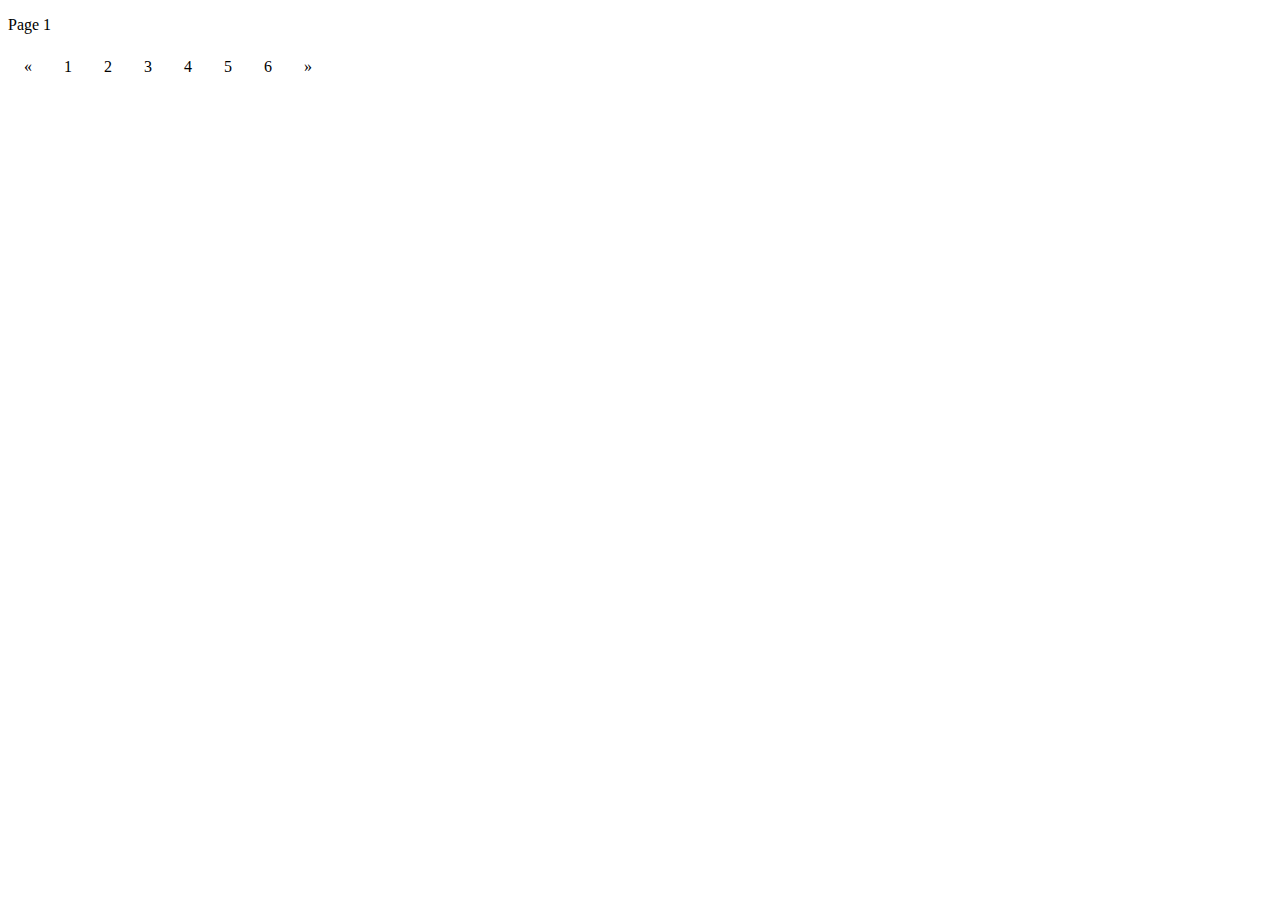
<file: web-component-curse/index.html>
<!DOCTYPE html>
<html lang="en">
<head>
    <meta charset="UTF-8">
    <meta name="viewport" content="width=	, initial-scale=1.0">
    <title>Paginator </title>
</head>
<body>
    <wc-paginator></wc-paginator>
    <script type="module" src="./paginator.js"></script>
</body>
</html>
</file>
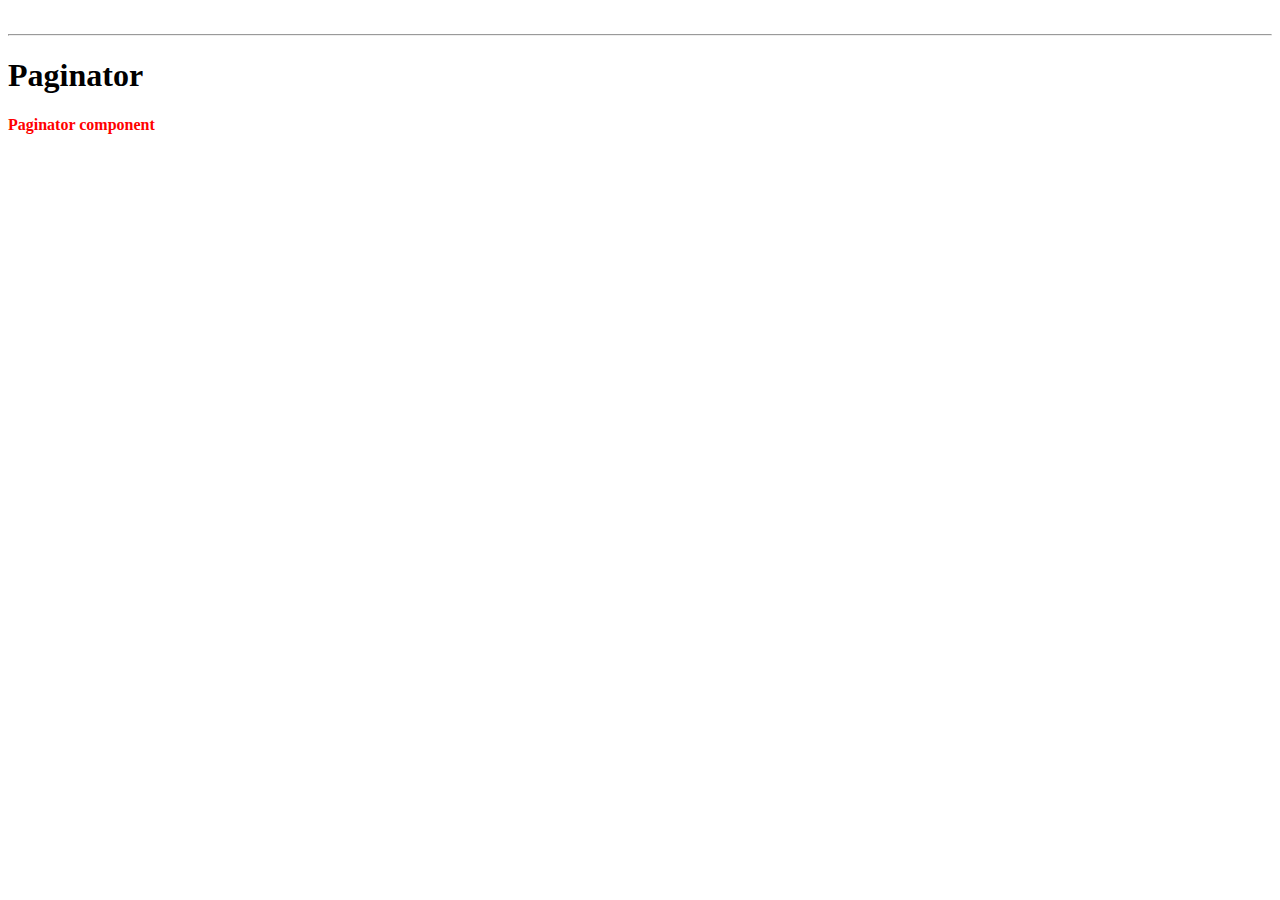
<file: web-component-curse/Atributes/index.html>
<!DOCTYPE html>

<html lang="en">
<head>
    <meta charset="UTF-8">
    <meta name="viewport" content="width=	, initial-scale=1.0">
    <title>Paginator </title>
</head>
<body>
<br>
<hr>
    <wc-paginator
    title="Paginator"
    describe="Paginator component"
    >

    </wc-paginator>
    <script type="module" src="./paginator.js"></script>
</body>
</html>
</file>
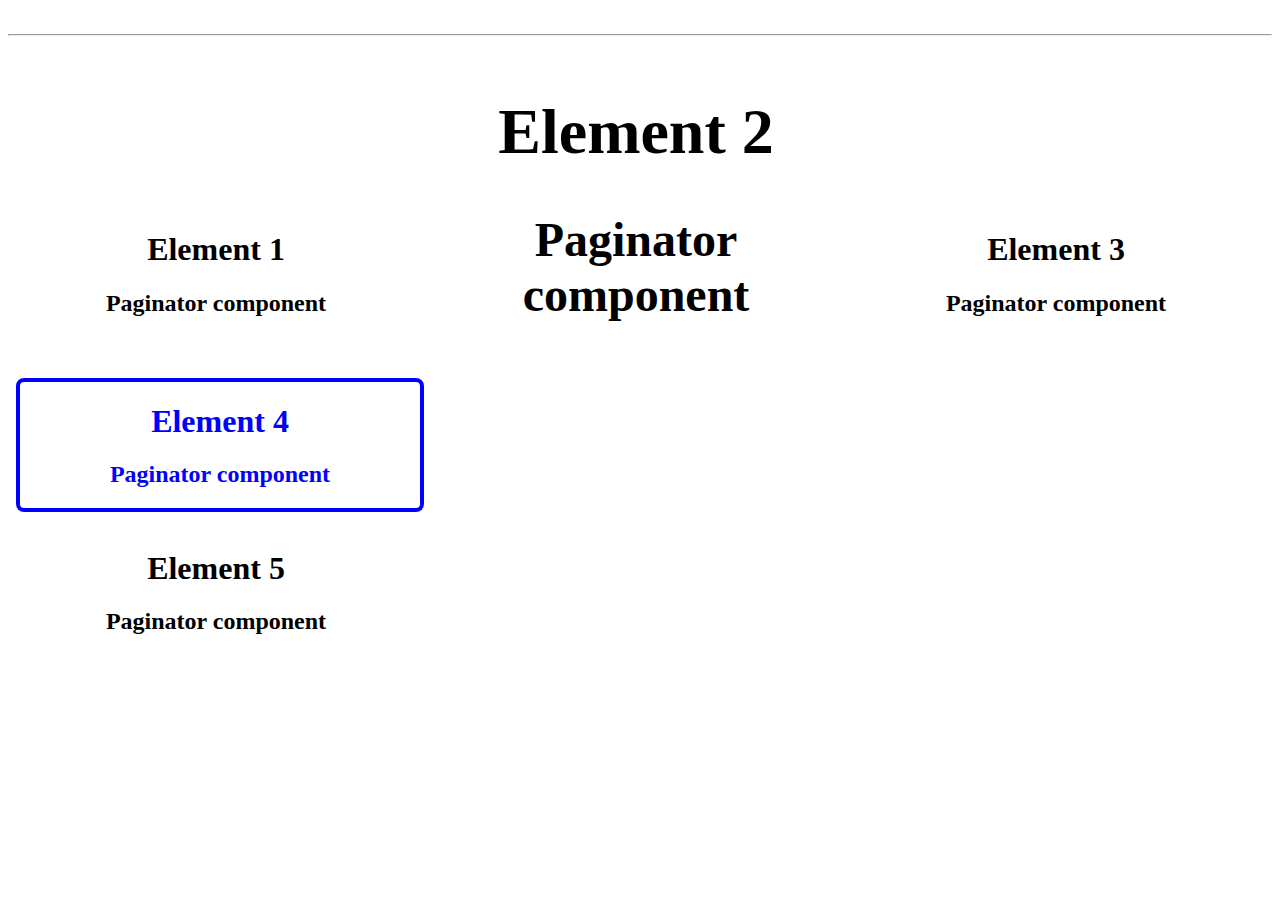
<file: web-component-curse/AttributeChange/index.html>
<!DOCTYPE html>

<html lang="en">
<head>
    <meta charset="UTF-8">
    <meta name="viewport" content="width=	, initial-scale=1.0">
    <title>Paginator </title>
    <style>
      wc-paginator{

        --primary-color:white;

        --secondary-color:black;
      }
    </style>

  </head>
  
  <body>
<br>
<hr>

    <wc-paginator
    red
    title="Element 1"
    describe="Paginator component"
    >
  </wc-paginator>
    <wc-paginator
class="blue"
    title="Element 2"
    describe="Paginator component"
    >
  </wc-paginator >
    <wc-paginator
    title="Element 3 "
    describe="Paginator component"
    >
  </wc-paginator>
  <article class="card">
    
    <wc-paginator
    title="Element 4 "
    describe="Paginator component"
    >
  </wc-paginator>
</article>
<section>
  <wc-paginator
      title="Element 5 "
      describe="Paginator component"
      >
    </wc-paginator>

</section>
    <script type="module" src="./paginator.js"></script>
</body>
</html>
</file>
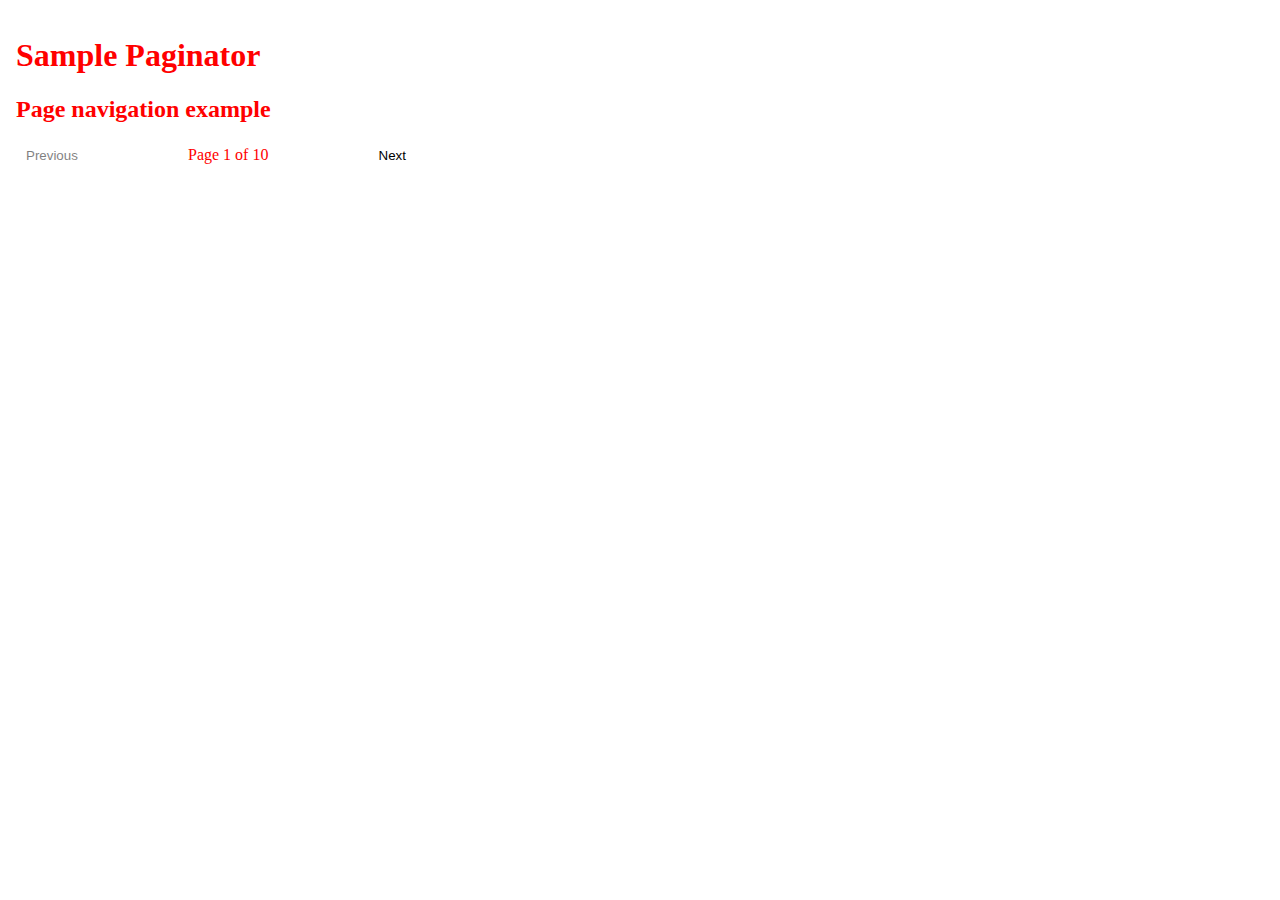
<file: web-component-curse/paginator/index.html>
<!DOCTYPE html>
<html lang="en">
<head>
  <meta charset="UTF-8">
  <meta name="viewport" content="width=device-width, initial-scale=1.0">
  <title>Web Component Paginator Example</title>
</head>
<body>

  <!-- Aquí se incluye el web component wc-paginator -->
  <wc-paginator title="Sample Paginator" describe="Page navigation example" current-page="1" total-pages="10"></wc-paginator>

  <script module src="./main.js"></script>
  <script>
    // Escuchar el evento personalizado 'page-change' para reaccionar a los cambios de página
    document.querySelector('wc-paginator').addEventListener('page-change', (event) => {
      console.log('Current Page:', event.detail.currentPage);
      // Aquí puedes añadir la lógica para cargar los datos de la página correspondiente
    });
  </script>

</body>
</html>
</file>
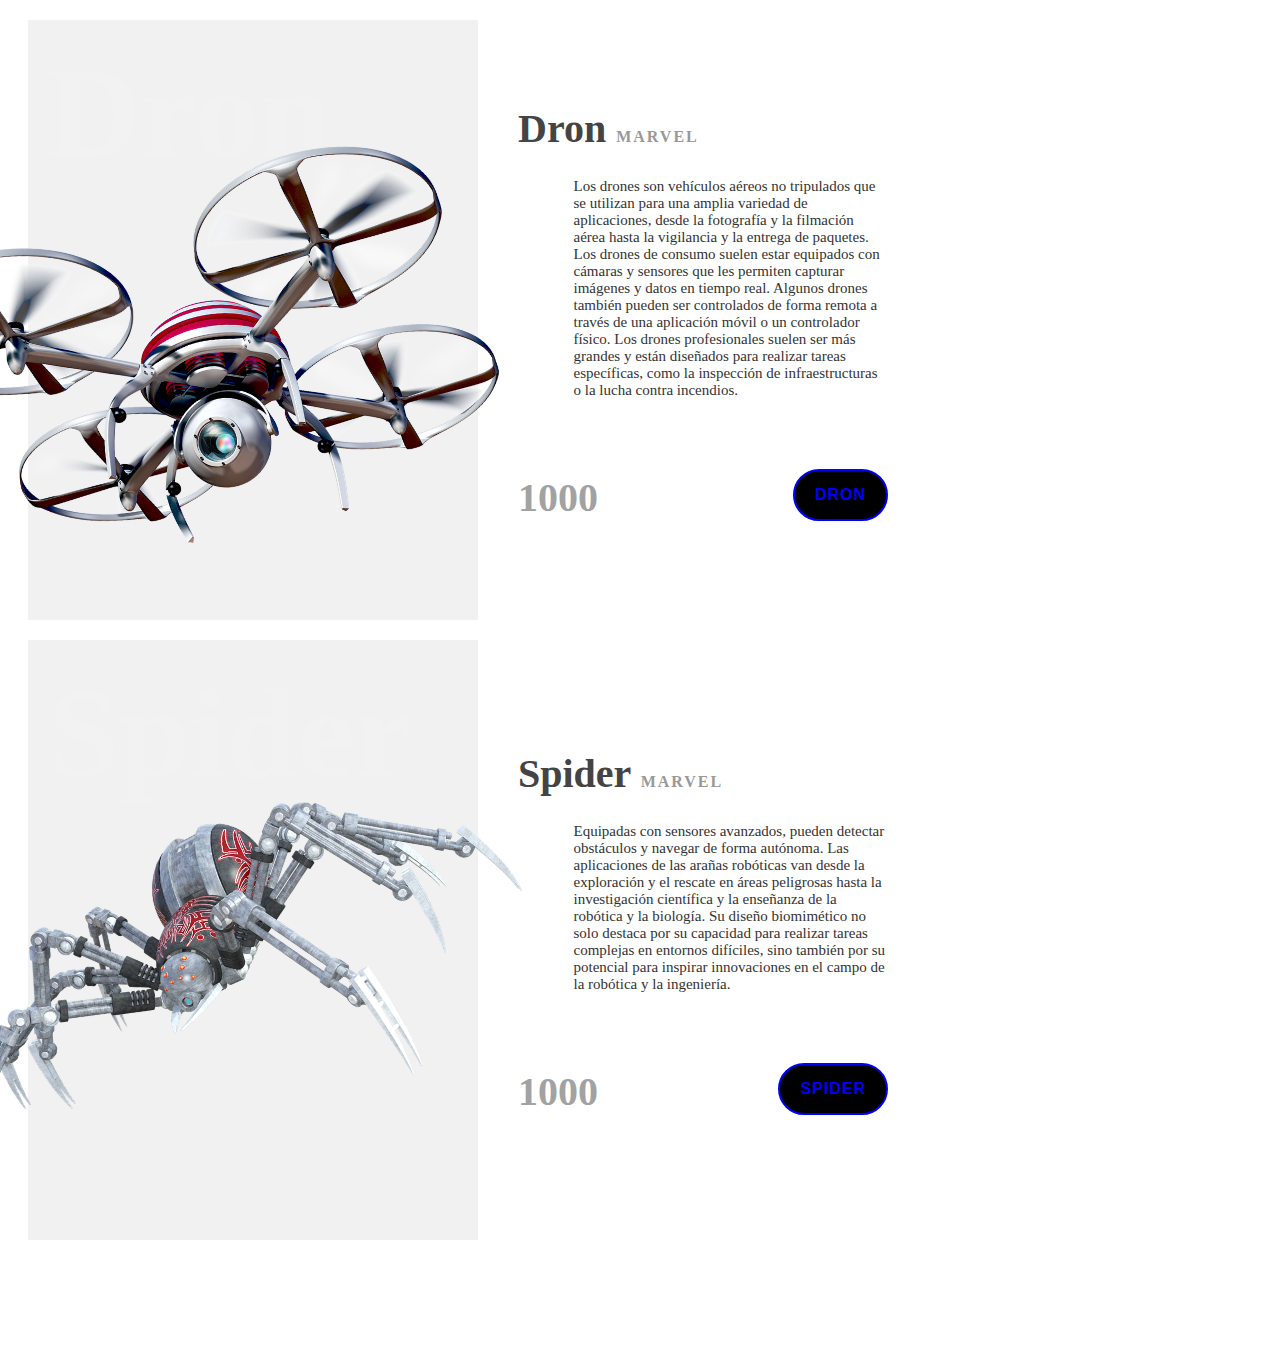
<file: web-component-curse/proyect/index.html>
<!DOCTYPE html>
<html lang="en">

<head>
    <meta charset="UTF-8">
    <meta name="viewport" content="width=device-width, initial-scale=1.0">
    <title>Proyect</title>
</head>

<body>
    <product-card 
    title="Dron"
     collection="Marvel"
     description="Los drones son vehículos aéreos no tripulados que se utilizan para una amplia variedad de aplicaciones, desde la fotografía y la filmación aérea hasta la vigilancia y la entrega de paquetes. Los drones de consumo suelen estar equipados con cámaras y sensores que les permiten capturar imágenes y datos en tiempo real. Algunos drones también pueden ser controlados de forma remota a través de una aplicación móvil o un controlador físico. Los drones profesionales suelen ser más grandes y están diseñados para realizar tareas específicas, como la inspección de infraestructuras o la lucha contra incendios. "
    price="1000" 
    img='./images/quadrocopter-1658967_1280.png'
    ></product-card>
    <product-card
     title="Spider" 
     img="/web-component-curse/proyect/images/spider-1615195_1280.png"
    description="Equipadas con sensores avanzados, pueden detectar obstáculos y navegar de forma autónoma. Las aplicaciones de las arañas robóticas van desde la exploración y el rescate en áreas peligrosas hasta la investigación científica y la enseñanza de la robótica y la biología. Su diseño biomimético no solo destaca por su capacidad para realizar tareas complejas en entornos difíciles, sino también por su potencial para inspirar innovaciones en el campo de la robótica y la ingeniería. "
    collection="Marvel"
    price="1000" 

    
    
    ></product-card>
    <script type="module" src="./app.js"></script>
</body>

</html>
</file>
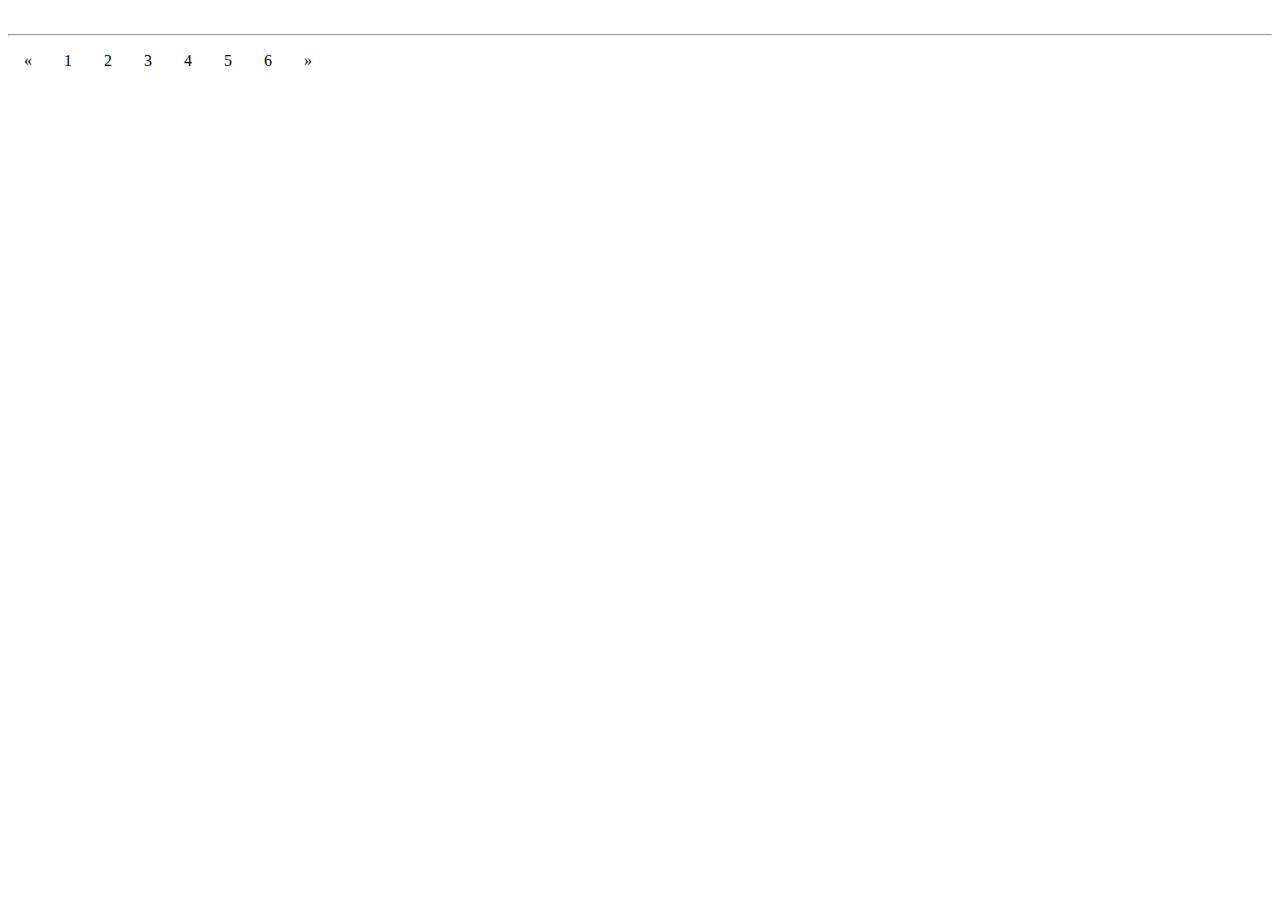
<file: web-component-curse/shadowDom/index.html>
<!DOCTYPE html>
<html lang="en">
<head>
    <meta charset="UTF-8">
    <meta name="viewport" content="width=	, initial-scale=1.0">
    <title>Paginator </title>
</head>
<body>
<br>
<hr>
    <wc-paginator></wc-paginator>
    <script type="module" src="./paginator.js"></script>
</body>
</html>
</file>
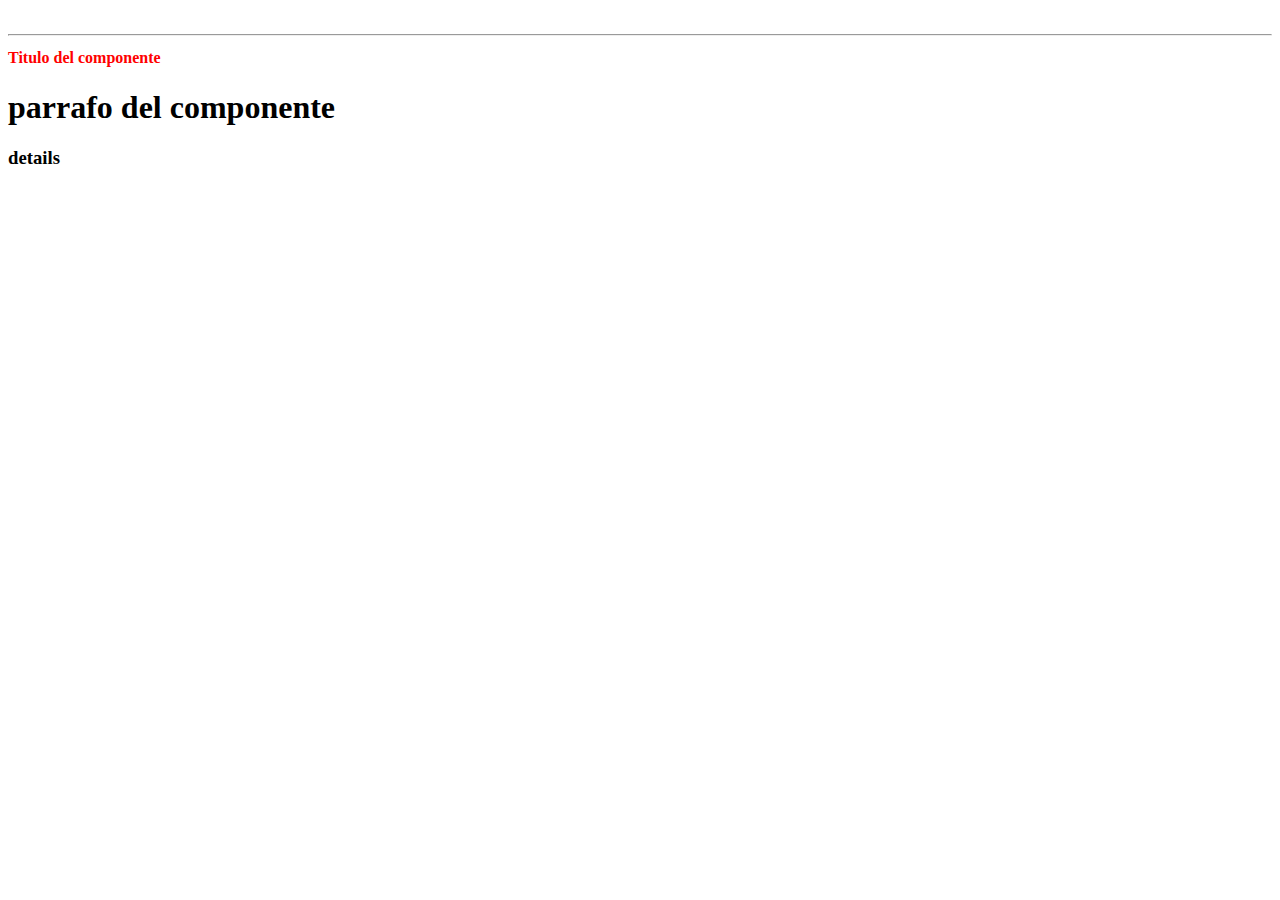
<file: web-component-curse/Slot/index.html>
<!DOCTYPE html>
<html lang="en">
<head>
    <meta charset="UTF-8">
    <meta name="viewport" content="width=	, initial-scale=1.0">
    <title>Paginator </title>
</head>
<body>
<br>
<hr>
    <wc-paginator>
  <span slot="title">Titulo del componente </span>
  <span slot="parrafo">parrafo del componente  
  </span>
  <span slot="pa">details</span>
    </wc-paginator>
    <script type="module" src="./paginator.js"></script>
</body>
</html>
</file>
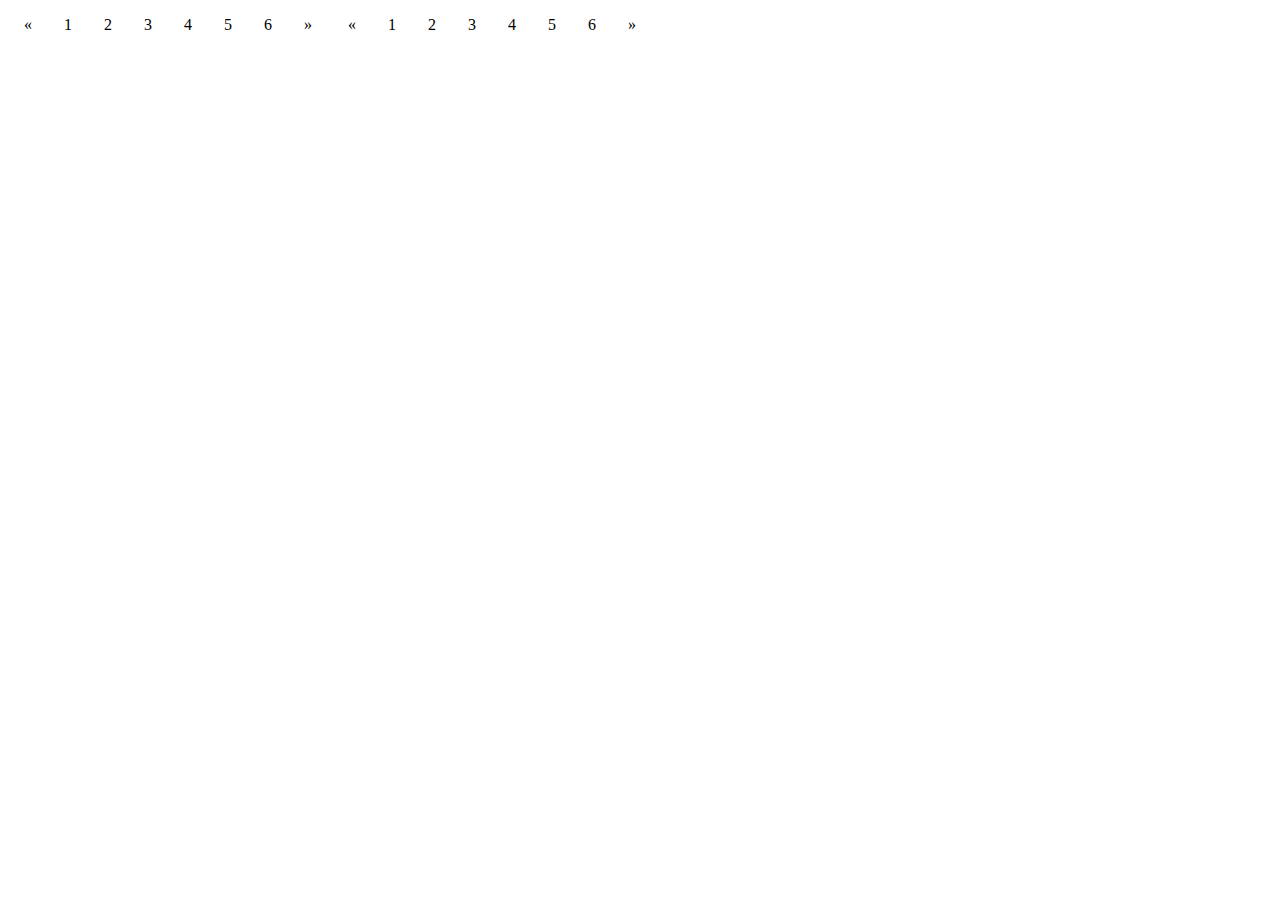
<file: web-component-curse/template/index.html>
<!DOCTYPE html>
<html lang="en">
<head>
    <meta charset="UTF-8">
    <meta name="viewport" content="width=	, initial-scale=1.0">
    <title>Paginator </title>
</head>
<body>
    <wc-paginator></wc-paginator>
    <wc-paginator></wc-paginator>
    <script type="module" src="./paginator.js"></script>
</body>
</html>
</file>
